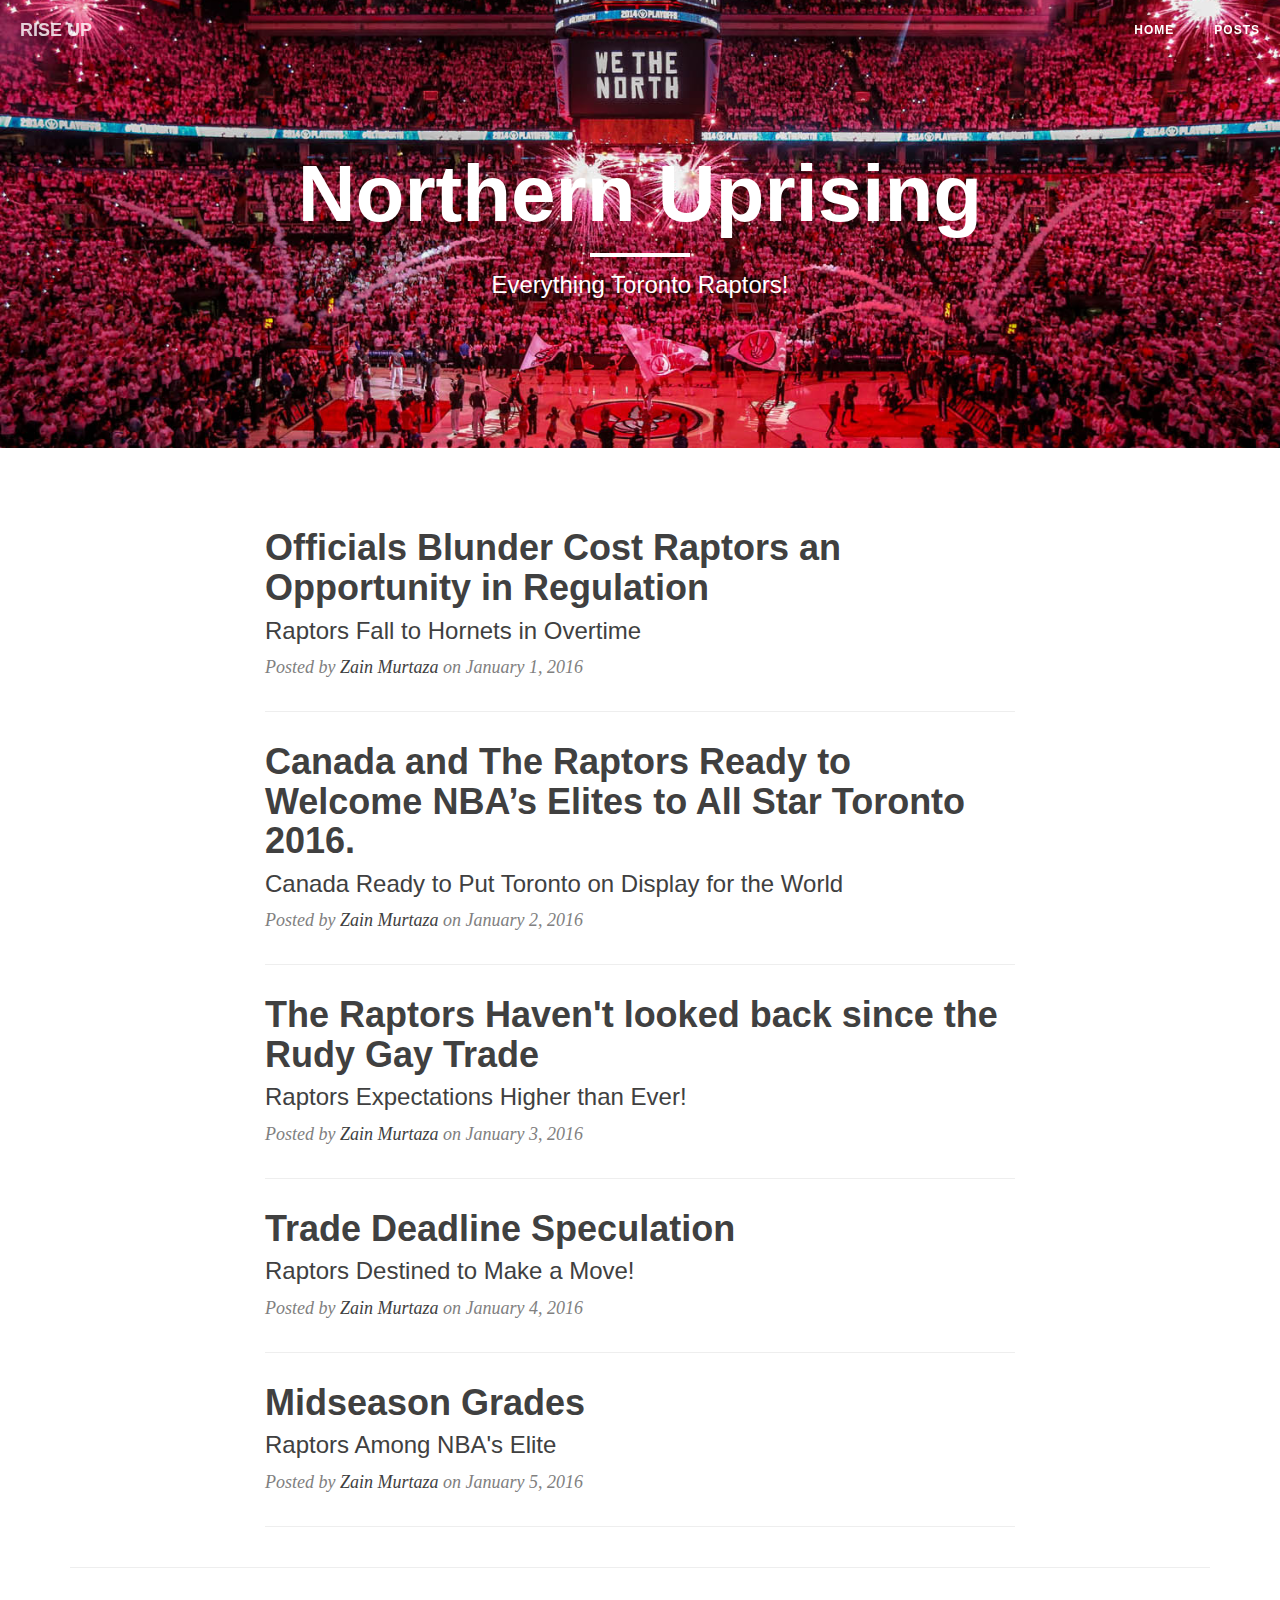
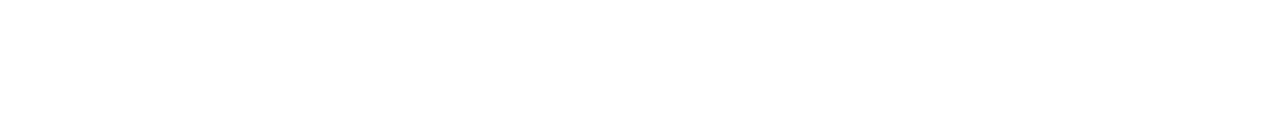
<file: index.html>
<!DOCTYPE html>
<html lang="en">

<head>

    <meta charset="utf-8">
    <meta http-equiv="X-UA-Compatible" content="IE=edge">
    <meta name="viewport" content="width=device-width, initial-scale=1">
    <meta name="description" content="">
    <meta name="author" content="">

    <title>Northern Uprising</title>


    <link href="css/bootstrap.min.css" rel="stylesheet">


    <link href="css/blog.min.css" rel="stylesheet">

<body>

    <nav class="navbar navbar-default navbar-custom navbar-fixed-top">
        <div class="container-fluid">
    
            <div class="navbar-header page-scroll">
                <button type="button" class="navbar-toggle" data-toggle="collapse" data-target="#bs-example-navbar-collapse-1">
                    <span class="sr-only">Toggle navigation</span>
                    <span class="icon-bar"></span>
                    <span class="icon-bar"></span>
                    <span class="icon-bar"></span>
                </button>
                <a class="navbar-brand" href="index.html">RISE UP</a>
            </div>

        
            <div class="collapse navbar-collapse" id="bs-example-navbar-collapse-1">
                <ul class="nav navbar-nav navbar-right">
                    <li>
                        <a href="index.html">Home</a>
                    </li>
                    <li>
                        <a href="post.html">Posts</a>
                    </li>
                </ul>
            </div>

        </div>
    
    </nav>

   
    <header class="intro-header" style="background-image: url('img/rapback.jpg')">
        <div class="container">
            <div class="row">
                <div class="col-lg-8 col-lg-offset-2 col-md-10 col-md-offset-1">
                    <div class="site-heading">
                        <h1>Northern Uprising</h1>
                        <hr class="small">
                        <span class="subheading">Everything Toronto Raptors!</span>
                    </div>
                </div>
            </div>
        </div>
    </header>

    <div class="container">
        <div class="row">
            <div class="col-lg-8 col-lg-offset-2 col-md-10 col-md-offset-1">
                <div class="post-preview">
                    <a href="post.html">
                        <h2 class="post-title">
                            Officials Blunder Cost Raptors an Opportunity in Regulation 
                        </h2>
                        <h3 class="post-subtitle">
                            Raptors Fall to Hornets in Overtime 
                        </h3>
                    </a>
                    <p class="post-meta">Posted by <a href="#">Zain Murtaza</a> on January 1, 2016</p>
                </div>
                <hr>
                <div class="post-preview">
                    <a href="post2.html">
                        <h2 class="post-title">
                            Canada and The Raptors Ready to Welcome NBA’s Elites to All Star Toronto 2016.
                        <h3 class="post-subtitle"> Canada Ready to Put Toronto on Display for the World
                            </h3>    
                        </h2>
                    </a>
                    <p class="post-meta">Posted by <a href="#">Zain Murtaza</a> on January 2, 2016</p>
                </div>
                <hr>
                <div class="post-preview">
                    <a href="post3.html">
                        <h2 class="post-title">
                            The Raptors Haven't looked back since the Rudy Gay Trade
                        </h2>
                        <h3 class="post-subtitle">
                            Raptors Expectations Higher than Ever! 
                        </h3>
                    </a>
                    <p class="post-meta">Posted by <a href="#">Zain Murtaza</a> on January 3, 2016</p>
                </div>
                <hr>
                <div class="post-preview">
                    <a href="post4.html">
                        <h2 class="post-title">
                            Trade Deadline Speculation
                        </h2>
                        <h3 class="post-subtitle">
                            Raptors Destined to Make a Move! 
                        </h3>
                    </a>
                    <p class="post-meta">Posted by <a href="#">Zain Murtaza</a> on January 4, 2016</p>
                </div>
                <hr>
            <div class="post-preview">
                    <a href="post5.html">
                        <h2 class="post-title">
                            Midseason Grades
                        </h2>
                        <h3 class="post-subtitle">
                            Raptors Among NBA's Elite  
                        </h3>
                    </a>
                    <p class="post-meta">Posted by <a href="#">Zain Murtaza</a> on January 5, 2016</p>
                </div>
                <hr>
        </div>
    </div>

    <hr>

    <footer>
        <div class="container">
            <div class="row">
                <div class="col-lg-8 col-lg-offset-2 col-md-10 col-md-offset-1">
                    <ul class="list-inline text-center">
                        <li>
                            <a href="#">
                                <span class="fa-stack fa-lg">
                                    <i class="fa fa-circle fa-stack-2x"></i>
                                    <i class="fa fa-twitter fa-stack-1x fa-inverse"></i>
                                </span>
                            </a>
                        </li>
                        <li>
                            <a href="#">
                                <span class="fa-stack fa-lg">
                                    <i class="fa fa-circle fa-stack-2x"></i>
                                    <i class="fa fa-facebook fa-stack-1x fa-inverse"></i>
                                </span>
                            </a>
                        </li>
                    </ul>

                </div>
            </div>
        </div>
    </footer> 

</body>

</html>
</file>
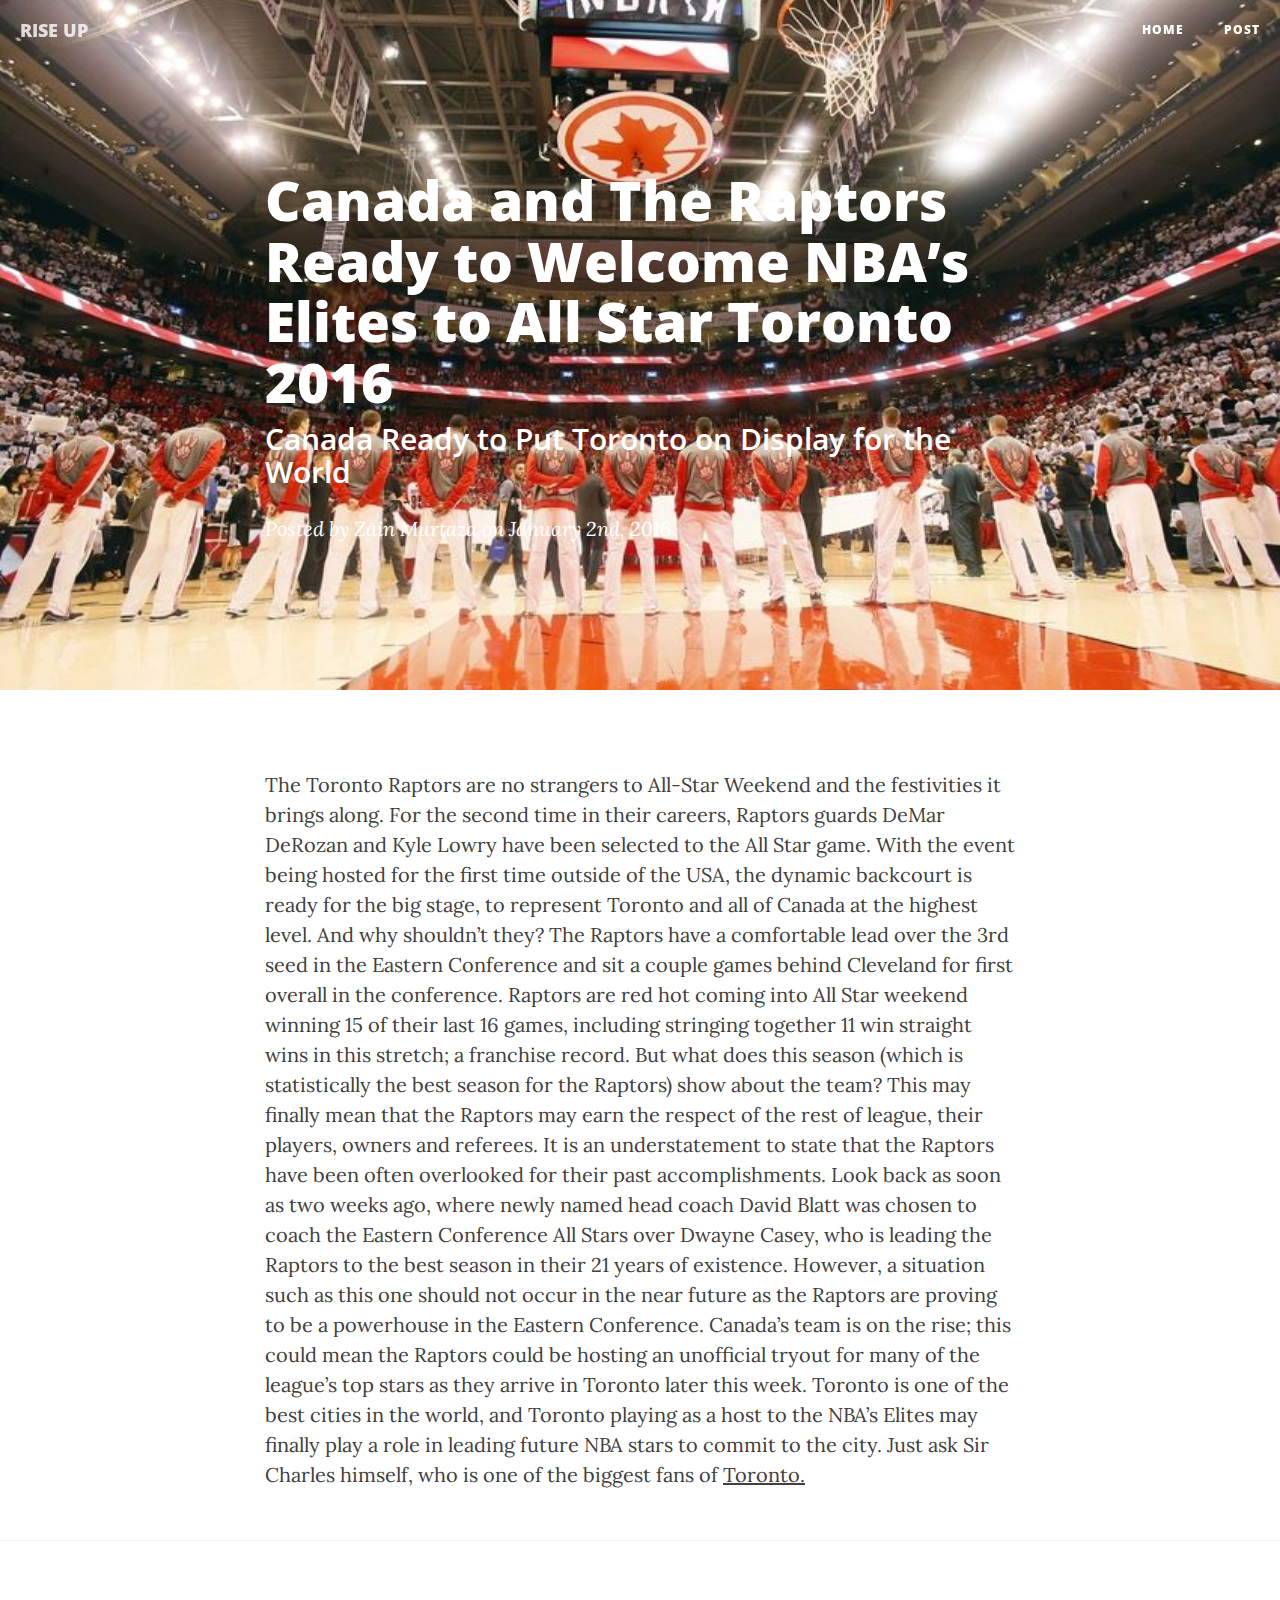
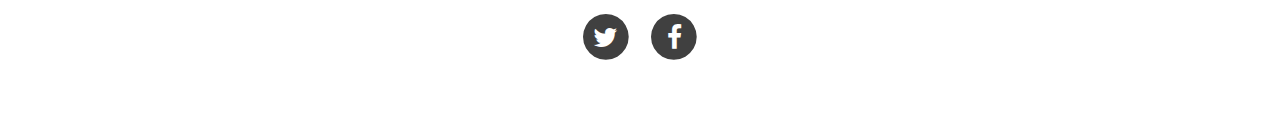
<file: post2.html>
<!DOCTYPE html>
<html lang="en">

<head>

    <meta charset="utf-8">
    <meta http-equiv="X-UA-Compatible" content="IE=edge">
    <meta name="viewport" content="width=device-width, initial-scale=1">
    <meta name="description" content="">
    <meta name="author" content="">

    <title>All Star Toronto 2016 </title>

    
    <link href="css/bootstrap.min.css" rel="stylesheet">

    
    <link href="css/blog.min.css" rel="stylesheet">

   
    <link href="http://maxcdn.bootstrapcdn.com/font-awesome/4.1.0/css/font-awesome.min.css" rel="stylesheet" type="text/css">
    <link href='http://fonts.googleapis.com/css?family=Lora:400,700,400italic,700italic' rel='stylesheet' type='text/css'>
    <link href='http://fonts.googleapis.com/css?family=Open+Sans:300italic,400italic,600italic,700italic,800italic,400,300,600,700,800' rel='stylesheet' type='text/css'>
</head>

<body>

    
    <nav class="navbar navbar-default navbar-custom navbar-fixed-top">
        <div class="container-fluid">
            
            <div class="navbar-header page-scroll">
                <button type="button" class="navbar-toggle" data-toggle="collapse" data-target="#bs-example-navbar-collapse-1">
                    <span class="sr-only">Toggle navigation</span>
                    <span class="icon-bar"></span>
                    <span class="icon-bar"></span>
                    <span class="icon-bar"></span>
                </button>
                <a class="navbar-brand" href="index.html">RISE UP</a>
            </div>

            
            <div class="collapse navbar-collapse" id="bs-example-navbar-collapse-1">
                <ul class="nav navbar-nav navbar-right">
                    <li>
                        <a href="index.html">Home</a>
                    </li>
        
                    <li>
                        <a href="post.html">Post</a>
                    </li>
                </ul>
            </div>
           
        </div>
        
    </nav>

    
    <header class="intro-header" style="background-image: url('img/rapback3.jpg')">
        <div class="container">
            <div class="row">
                <div class="col-lg-8 col-lg-offset-2 col-md-10 col-md-offset-1">
                    <div class="post-heading">
                        <h1>Canada and The Raptors Ready to Welcome NBA’s Elites to All Star Toronto 2016 </h1>
                        <h2 class="subheading">Canada Ready to Put Toronto on Display for the World</h2>
                        <span class="meta">Posted by Zain Murtaza</a> on January 2nd, 2016</span>
                    </div>
                </div>
            </div>
        </div>
    </header>

    
    <article>
        <div class="container">
            <div class="row">
                <div class="col-lg-8 col-lg-offset-2 col-md-10 col-md-offset-1">
                    <p>The Toronto Raptors are no strangers to All-Star Weekend and the festivities it brings along. For the second time in their careers, Raptors guards DeMar DeRozan and Kyle Lowry have been selected to the All Star game. With the event being hosted for the first time outside of the USA, the dynamic backcourt is ready for the big stage, to represent Toronto and all of Canada at the highest level. And why shouldn’t they? The Raptors have a comfortable lead over the 3rd seed in the Eastern Conference and sit a couple games behind Cleveland for first overall in the conference. Raptors are red hot coming into All Star weekend winning 15 of their last 16 games, including stringing together 11 win straight wins in this stretch; a franchise record. But what does this season (which is statistically the best season for the Raptors) show about the team? This may finally mean that the Raptors may earn the respect of the rest of league, their players, owners and referees. It is an understatement to state that the Raptors have been often overlooked for their past accomplishments. Look back as soon as two weeks ago, where newly named head coach David Blatt was chosen to coach the Eastern Conference All Stars over Dwayne Casey, who is leading the Raptors to the best season in their 21 years of existence. However, a situation such as this one should not occur in the near future as the Raptors are proving to be a powerhouse in the Eastern Conference. Canada’s team is on the rise; this could mean the Raptors could be hosting an unofficial tryout for many of the league’s top stars as they arrive in Toronto later this week. Toronto is one of the best cities in the world, and Toronto playing as a host to the NBA’s Elites may finally play a role in leading future NBA stars to commit to the city. Just ask Sir Charles himself, who is one of the biggest fans of <a href="https://www.youtube.com/watch?v=VeM86k9oXxc)">Toronto.</a    
                   <ol>
                    </div>            </div>
        </div>
    </article>

    <hr>

    
    <footer>
        <div class="container">
            <div class="row">
                <div class="col-lg-8 col-lg-offset-2 col-md-10 col-md-offset-1">
                    <ul class="list-inline text-center">
                        <li>
                            <a href="#">
                                <span class="fa-stack fa-lg">
                                    <i class="fa fa-circle fa-stack-2x"></i>
                                    <i class="fa fa-twitter fa-stack-1x fa-inverse"></i>
                                </span>
                            </a>
                        </li>
                        <li>
                            <a href="#">
                                <span class="fa-stack fa-lg">
                                    <i class="fa fa-circle fa-stack-2x"></i>
                                    <i class="fa fa-facebook fa-stack-1x fa-inverse"></i>
                                </span>
                            </a>
                        </li>
                    </ul>

                </div>
            </div>
        </div>
    </footer>



</body>

</html>
</file>
<file: css/blog.min.css>
body{font-family:Lora,'Times New Roman',serif;font-size:20px;color:#404040}p{line-height:1.5;margin:30px 0}p a{text-decoration:underline}h1,h2,h3,h4,h5,h6{font-family:'Open Sans','Helvetica Neue',Helvetica,Arial,sans-serif;font-weight:800}a{color:#404040}a:hover,a:focus{color:#0085a1}a img:hover,a img:focus{cursor:zoom-in}blockquote{color:gray;font-style:italic}hr.small{max-width:100px;margin:15px auto;border-width:4px;border-color:#fff}.navbar-custom{position:absolute;top:0;left:0;width:100%;z-index:3;font-family:'Open Sans','Helvetica Neue',Helvetica,Arial,sans-serif}.navbar-custom .navbar-brand{font-weight:800}.navbar-custom .nav li a{text-transform:uppercase;font-size:12px;font-weight:800;letter-spacing:1px}@media only screen and (min-width:768px){.navbar-custom{background:0 0;border-bottom:1px solid transparent}.navbar-custom .navbar-brand{color:#fff;padding:20px}.navbar-custom .navbar-brand:hover,.navbar-custom .navbar-brand:focus{color:rgba(255,255,255,.8)}.navbar-custom .nav li a{color:#fff;padding:20px}.navbar-custom .nav li a:hover,.navbar-custom .nav li a:focus{color:rgba(255,255,255,.8)}}@media only screen and (min-width:1170px){.navbar-custom{-webkit-transition:background-color .3s;-moz-transition:background-color .3s;transition:background-color .3s;-webkit-transform:translate3d(0,0,0);-moz-transform:translate3d(0,0,0);-ms-transform:translate3d(0,0,0);-o-transform:translate3d(0,0,0);transform:translate3d(0,0,0);-webkit-backface-visibility:hidden;backface-visibility:hidden}.navbar-custom.is-fixed{position:fixed;top:-61px;background-color:rgba(255,255,255,.9);border-bottom:1px solid #f2f2f2;-webkit-transition:-webkit-transform .3s;-moz-transition:-moz-transform .3s;transition:transform .3s}.navbar-custom.is-fixed .navbar-brand{color:#404040}.navbar-custom.is-fixed .navbar-brand:hover,.navbar-custom.is-fixed .navbar-brand:focus{color:#0085a1}.navbar-custom.is-fixed .nav li a{color:#404040}.navbar-custom.is-fixed .nav li a:hover,.navbar-custom.is-fixed .nav li a:focus{color:#0085a1}.navbar-custom.is-visible{-webkit-transform:translate3d(0,100%,0);-moz-transform:translate3d(0,100%,0);-ms-transform:translate3d(0,100%,0);-o-transform:translate3d(0,100%,0);transform:translate3d(0,100%,0)}}.intro-header{background-color:gray;background:no-repeat center center;background-attachment:scroll;-webkit-background-size:cover;-moz-background-size:cover;background-size:cover;-o-background-size:cover;margin-bottom:50px}.intro-header .site-heading,.intro-header .post-heading,.intro-header .page-heading{padding:100px 0 50px;color:#fff}@media only screen and (min-width:768px){.intro-header .site-heading,.intro-header .post-heading,.intro-header .page-heading{padding:150px 0}}.intro-header .site-heading,.intro-header .page-heading{text-align:center}.intro-header .site-heading h1,.intro-header .page-heading h1{margin-top:0;font-size:50px}.intro-header .site-heading .subheading,.intro-header .page-heading .subheading{font-size:24px;line-height:1.1;display:block;font-family:'Open Sans','Helvetica Neue',Helvetica,Arial,sans-serif;font-weight:300;margin:10px 0 0}@media only screen and (min-width:768px){.intro-header .site-heading h1,.intro-header .page-heading h1{font-size:80px}}.intro-header .post-heading h1{font-size:35px}.intro-header .post-heading .subheading,.intro-header .post-heading .meta{line-height:1.1;display:block}.intro-header .post-heading .subheading{font-family:'Open Sans','Helvetica Neue',Helvetica,Arial,sans-serif;font-size:24px;margin:10px 0 30px;font-weight:600}.intro-header .post-heading .meta{font-family:Lora,'Times New Roman',serif;font-style:italic;font-weight:300;font-size:20px}.intro-header .post-heading .meta a{color:#fff}@media only screen and (min-width:768px){.intro-header .post-heading h1{font-size:55px}.intro-header .post-heading .subheading{font-size:30px}}.post-preview>a{color:#404040}.post-preview>a:hover,.post-preview>a:focus{text-decoration:none;color:#0085a1}.post-preview>a>.post-title{font-size:30px;margin-top:30px;margin-bottom:10px}.post-preview>a>.post-subtitle{margin:0;font-weight:300;margin-bottom:10px}.post-preview>.post-meta{color:gray;font-size:18px;font-style:italic;margin-top:0}.post-preview>.post-meta>a{text-decoration:none;color:#404040}.post-preview>.post-meta>a:hover,.post-preview>.post-meta>a:focus{color:#0085a1;text-decoration:underline}@media only screen and (min-width:768px){.post-preview>a>.post-title{font-size:36px}}.section-heading{font-size:36px;margin-top:60px;font-weight:700}.caption{text-align:center;font-size:14px;padding:10px;font-style:italic;margin:0;display:block;border-bottom-right-radius:5px;border-bottom-left-radius:5px}footer{padding:50px 0 65px}footer .list-inline{margin:0;padding:0}footer .copyright{font-size:14px;text-align:center;margin-bottom:0}.floating-label-form-group{font-size:14px;position:relative;margin-bottom:0;padding-bottom:.5em;border-bottom:1px solid #eee}.floating-label-form-group input,.floating-label-form-group textarea{z-index:1;position:relative;padding-right:0;padding-left:0;border:none;border-radius:0;font-size:1.5em;background:0 0;box-shadow:none!important;resize:none}.floating-label-form-group label{display:block;z-index:0;position:relative;top:2em;margin:0;font-size:.85em;line-height:1.764705882em;vertical-align:middle;vertical-align:baseline;opacity:0;-webkit-transition:top .3s ease,opacity .3s ease;-moz-transition:top .3s ease,opacity .3s ease;-ms-transition:top .3s ease,opacity .3s ease;transition:top .3s ease,opacity .3s ease}.floating-label-form-group::not(:first-child){padding-left:14px;border-left:1px solid #eee}.floating-label-form-group-with-value label{top:0;opacity:1}.floating-label-form-group-with-focus label{color:#0085a1}form .row:first-child .floating-label-form-group{border-top:1px solid #eee}.btn{font-family:'Open Sans','Helvetica Neue',Helvetica,Arial,sans-serif;text-transform:uppercase;font-size:14px;font-weight:800;letter-spacing:1px;border-radius:0;padding:15px 25px}.btn-lg{font-size:16px;padding:25px 35px}.btn-default:hover,.btn-default:focus{background-color:#0085a1;border:1px solid #0085a1;color:#fff}.pager{margin:20px 0 0}.pager li>a,.pager li>span{font-family:'Open Sans','Helvetica Neue',Helvetica,Arial,sans-serif;text-transform:uppercase;font-size:14px;font-weight:800;letter-spacing:1px;padding:15px 25px;background-color:#fff;border-radius:0}.pager li>a:hover,.pager li>a:focus{color:#fff;background-color:#0085a1;border:1px solid #0085a1}.pager .disabled>a,.pager .disabled>a:hover,.pager .disabled>a:focus,.pager .disabled>span{color:gray;background-color:#404040;cursor:not-allowed}::-moz-selection{color:#fff;text-shadow:none;background:#0085a1}::selection{color:#fff;text-shadow:none;background:#0085a1}img::selection{color:#fff;background:0 0}img::-moz-selection{color:#fff;background:0 0}body{webkit-tap-highlight-color:#0085a1}
</file>
